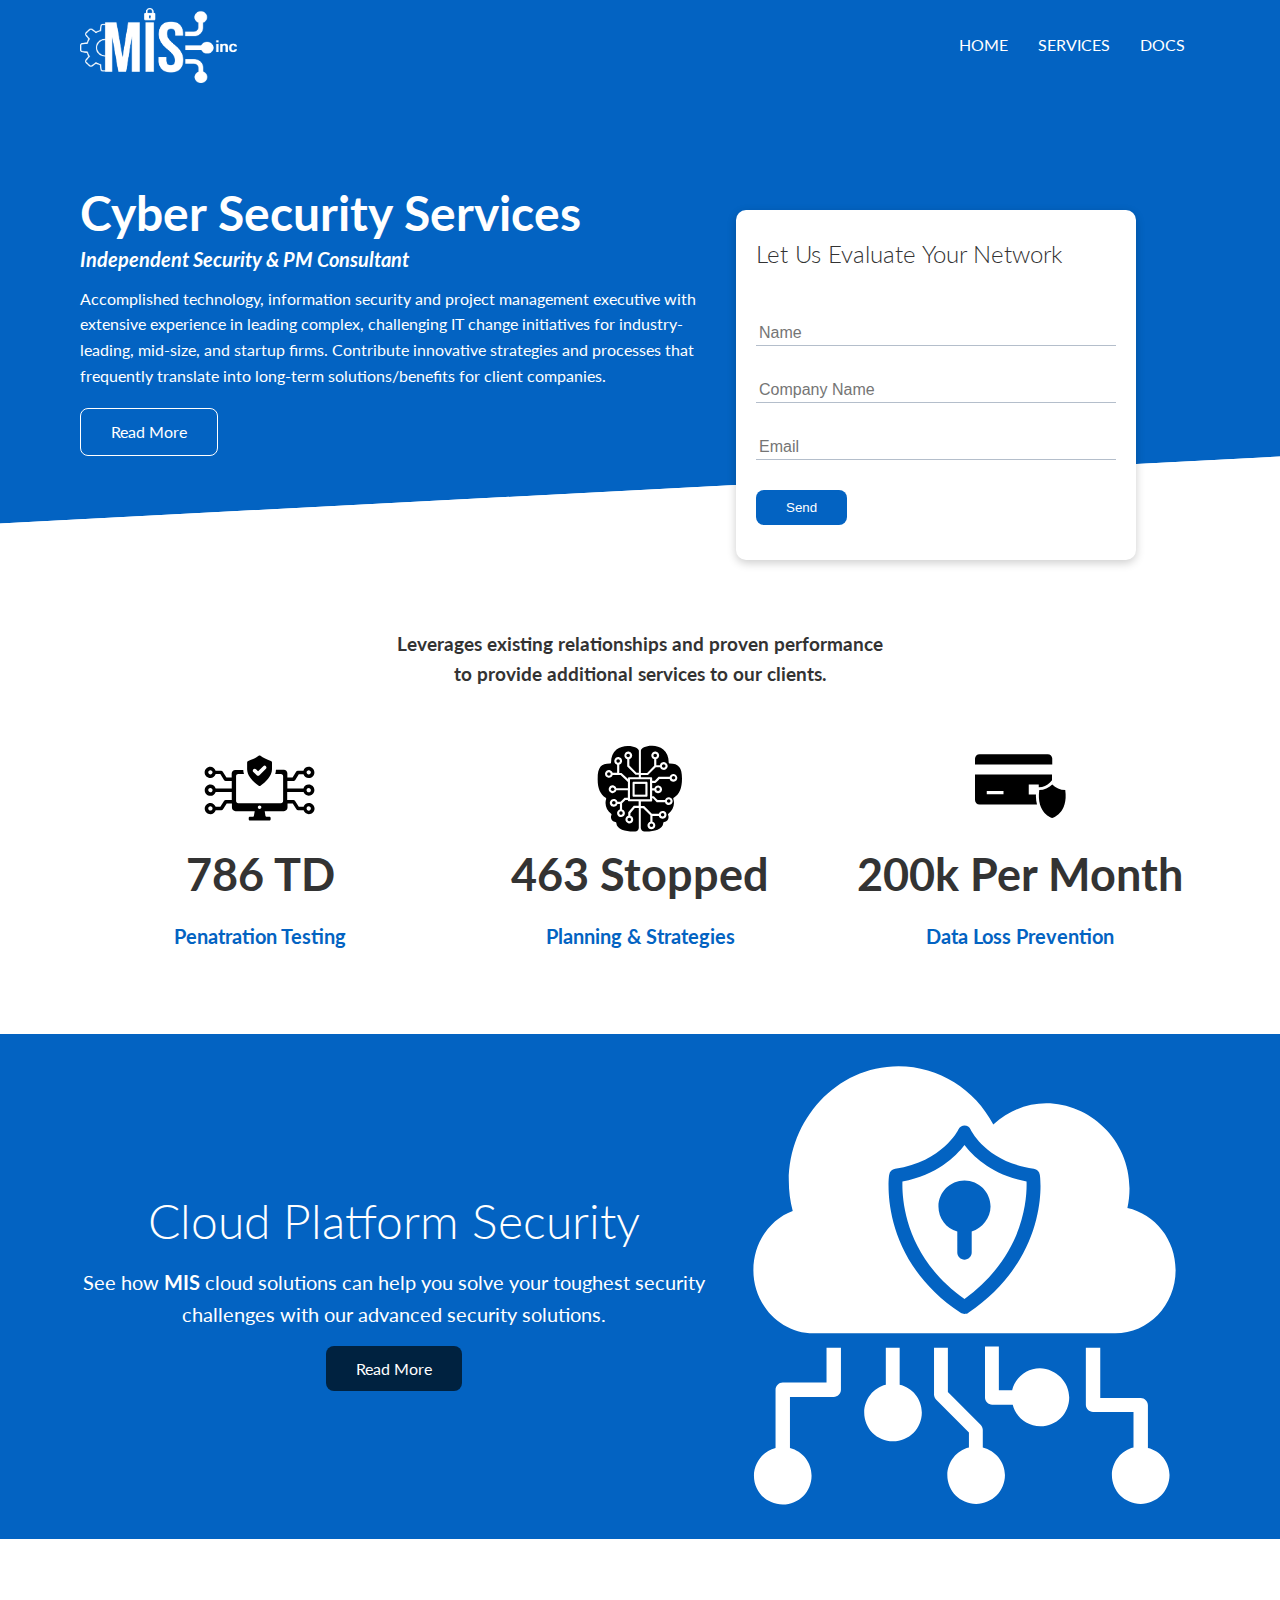
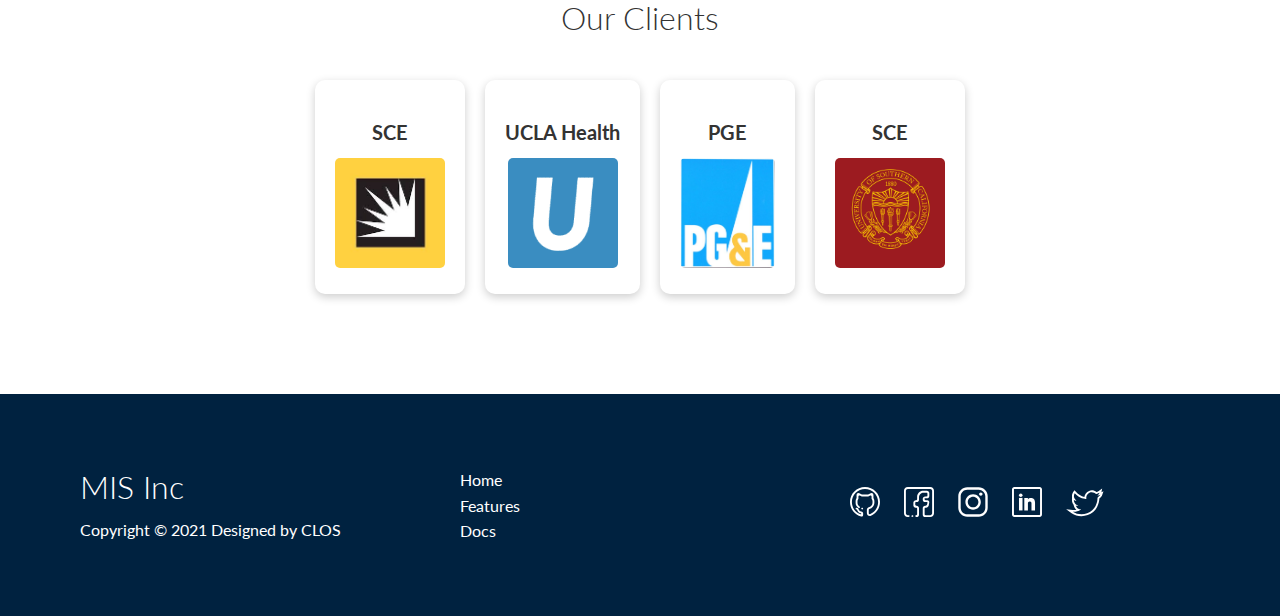
<file: index.html>
<!DOCTYPE html>
<html lang="en">
<head>
  <meta charset="UTF-8">
  <meta http-equiv="X-UA-Compatible" content="IE=edge">
  <meta name="viewport" content="width=device-width, initial-scale=1.0">

  <link rel="stylesheet" href="css/style.css">

  <title>Home - MIS Inc - Mark Macias - Sr. Cybersecurity Consultant</title>
</head>
<body>

  <header>
    <!-- NAVBAR -->
    <div class="navbar">
      <div class="container flex">
        <!-- <h1 class="logo">MIS Inc</h1> -->
        <img src="images/logos/MIS_Logo_White4.png" class="logo" alt="">
        <nav>
          <ul>
            <li><a href="index.html">home</a></li>
            <li><a href="services.html">services</a></li>
            <li><a href="docs.html">docs</a></li>
          </ul>
        </nav>
      </div>
    </div>
  </header>

  <!-- SHOWCASE -->
  <section class="showcase" id="showcase">
    <div class="container grid">
      <div class="showcase-text">
        <h1>Cyber Security Services</h1>
        <h3>Independent Security & PM Consultant</h3>
        <p>Accomplished technology, information security and project management executive with extensive experience in leading complex, challenging IT change initiatives for industry-leading, mid-size, and startup firms. Contribute innovative strategies and processes that frequently translate into long-term solutions/benefits for client companies.</p>
        <a href="services.html" class="btn btn-outline">Read More</a>
      </div>

      <div class="showcase-form card">
        <h2>Let Us Evaluate Your Network</h2>
        <form name="contact" method="POST" netlify-honeypot="bot-field" data-netlify="true">
          <input type="hidden" name="form-name" value="contact">
          <p class="hidden">
            <label>Don’t fill this out if you’re human: <input name="bot-field" /></label>
          </p>
          <div class="form-control">
            <input type="text" name="name" placeholder="Name" required>
          </div>
          <div class="form-control">
            <input type="text" name="company" placeholder="Company Name" required>
          </div>
          <div class="form-control">
            <input type="email" name="email" placeholder="Email" required>
          </div>
          <input type="submit" value="Send" class="btn btn-primary">
        </form>
      </div>
    </div>
  </section>

  <!-- STATS -->
  <section class="stats" id="stats">
    <div class="container">
      <h3 class="stats-heading text-center my-1">
        Leverages existing relationships and proven performance to provide additional services to our clients.
      </h3>
      <div class="grid grid-3 text-center my-4">
        <div>
          <!-- <i class="fas fa-server fa-3x"></i> -->
          <img src="images/icons/noun_cyber security_3968584-pen-testin.svg" alt="">
          <h3>786 TD</h3>
          <p class="text-secondary">Penatration Testing</p>
        </div>

        <div>
          <!-- <i class="fas fa-upload fa-3x"></i> -->
          <img src="images/icons/noun_artificial intelegent_2831685-Strategies.svg">
          <h3>463 Stopped</h3>
          <p class="text-secondary">Planning & Strategies</p>
        </div>

        <div>
          <!-- <i class="fas fa-project-diagram fa-3x"></i> -->
          <img src="images/icons/noun_cyber security_742918.svg">
          <h3>200k Per Month</h3>
          <p class="text-secondary">Data Loss Prevention</p>
        </div>
      </div>
    </div>
  </section>

  <!-- Cli -->
  <!-- <section class="cli">
    <div class="container grid">

      <img src="images/cli/cli.png" alt="">
      <div class="card">
        <h3>Easy to use, cross-platform CLI</h3>
      </div>

      <div class="card">
        <h3>Deploy in seconds</h3>
      </div>

    </div>
  </section> -->

  <!-- CLOUD -->
  <section class="cloud bg-primary my-2 py-2" id="cloud">
    <div class="container grid">
      <div class="text-center">
        <h2 class="lg">Cloud Platform Security</h2>
        <p class="lead my-1">See how <strong>MIS</strong> cloud solutions can help you solve your toughest security challenges with our advanced security solutions.
        </p>
        <a href="services.html" class="btn btn-dark">Read More</a>
      </div>
      <img src="images/icons/noun_Cloud Security_2359887-cloud-security-white.svg" class="text-center" alt="">
    </div>
  </section>

  <!-- CLIENTS -->
  <section class="clients" id="clients">
    <h2 class="md text-center my-2">
      Our Clients
    </h2>
    <div class="container flex">
      <div class="card">
        <h4 class="text-center my-1">SCE</h4>
        <img src="images/logos/images.jpeg" alt="">
      </div>
      <div class="card">
        <h4 class="text-center my-1">UCLA Health</h4>
        <img src="images/logos/UCLA_Health.png" alt="">
      </div>
      <div class="card">
        <h4 class="text-center my-1">PGE</h4>
        <img src="images/logos/pge.max-640x480.jpg" alt="">
      </div>
      <div class="card">
        <h4 class="text-center my-1">SCE</h4>
        <img src="images/logos/b9d59797326b5778d82e9cb34ecdeb8e.jpeg" alt="">
      </div>
    </div>
  </section>

  <!-- FOOTER -->
  <footer class="footer bg-dark py-5" id="footer">

    <div class="container grid grid-3">
      <div>
        <h1>MIS Inc</h1>
        <p>Copyright &copy; 2021 Designed by CLOS</p>
      </div>

      <nav>
        <ul>
          <li><a href="index.html">Home</a></li>
          <li><a href="services.html">Features</a></li>
          <li><a href="docs.html">Docs</a></li>
        </ul>
      </nav>
  
      <div class="social">
        <a href="#"><img src="images/social/330378_fork_github_mark_octocat_icon.svg" alt=""></a>
  
        <a href="#"><img src="images/social/299714_fan page_fb_facebook_like_page_icon.svg" alt=""></a>
  
        <a href="#"><img src="images/social/2959748_instagram_photo_share_icon.svg" alt=""></a>
  
        <a href="#"><img src="images/social/2959747_employment_business_linkedin_work_icon.svg" alt=""></a>
  
        <a href="#"><img src="images/social/2959740_bird_news_tweet_twitter_icon.svg" alt=""></a>
        
      </div>
      
    </div>

    

  </footer>
  
</body>
</html>
</file>
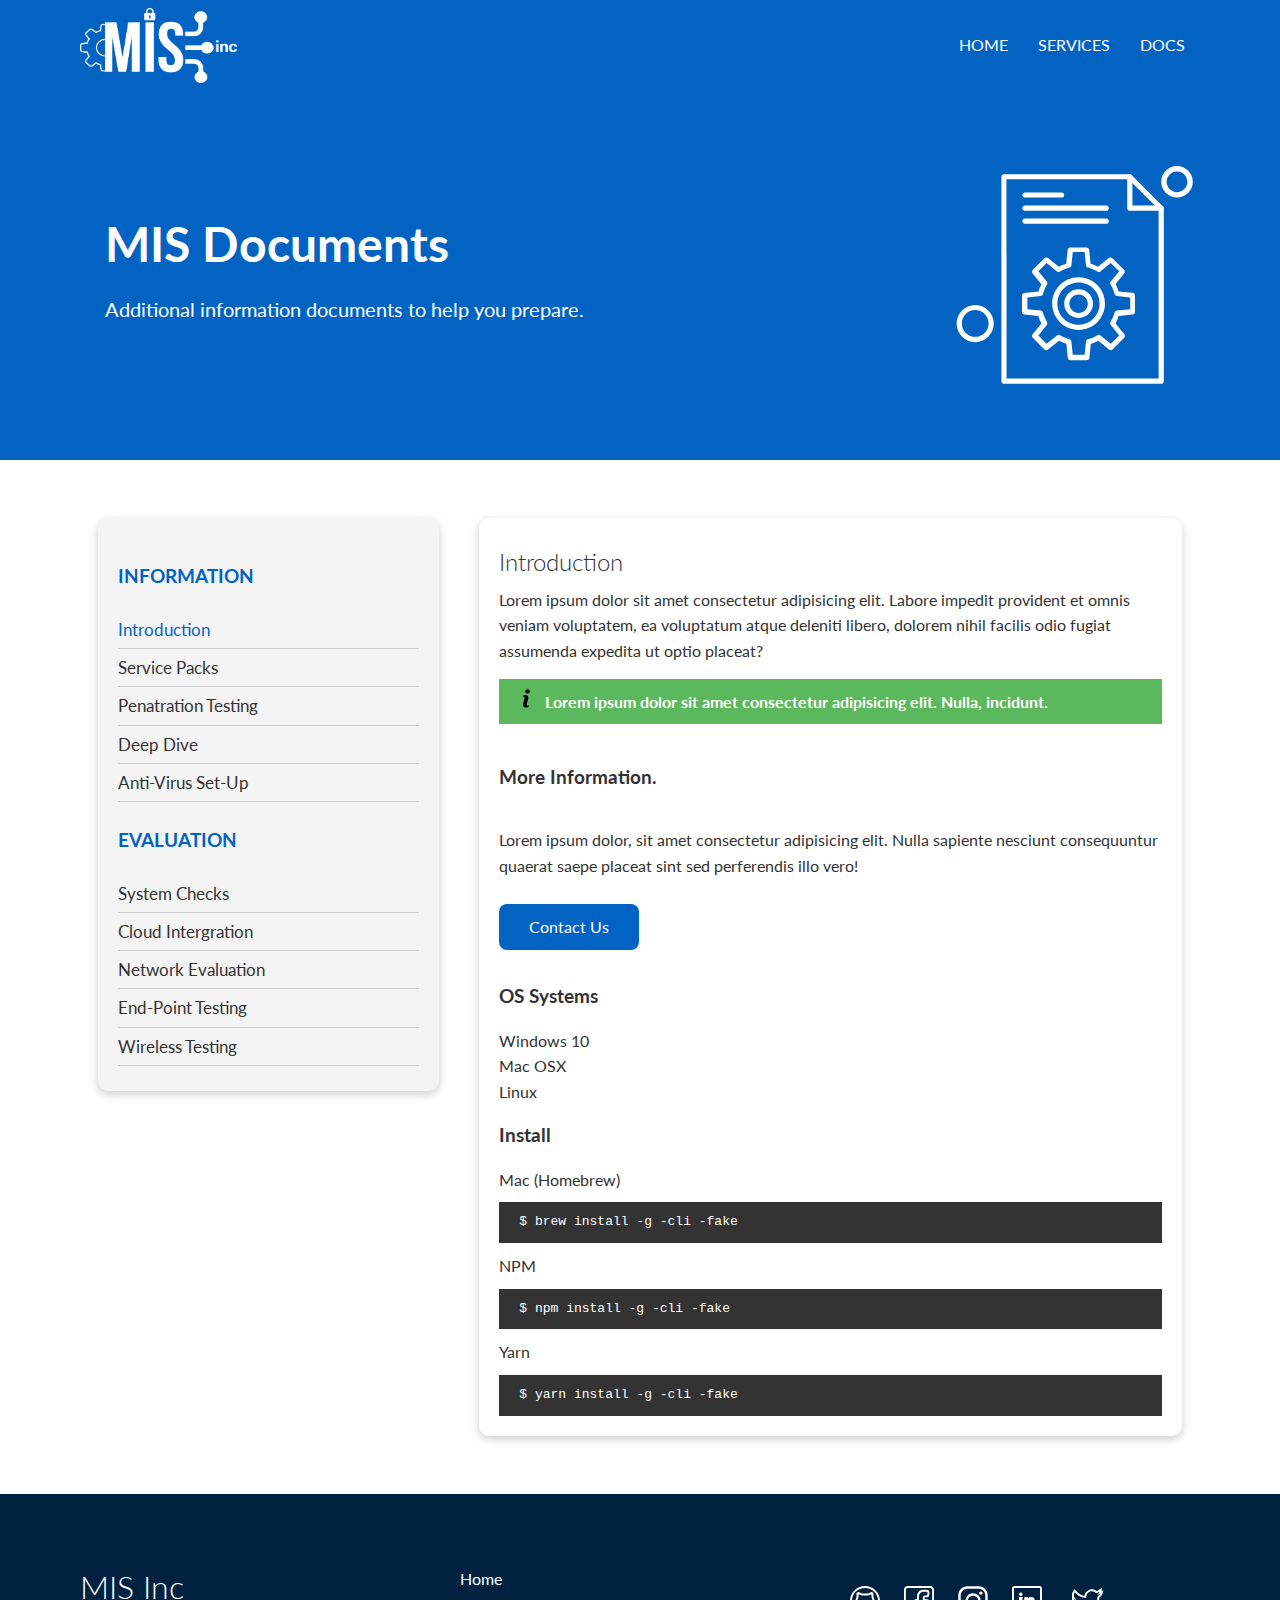
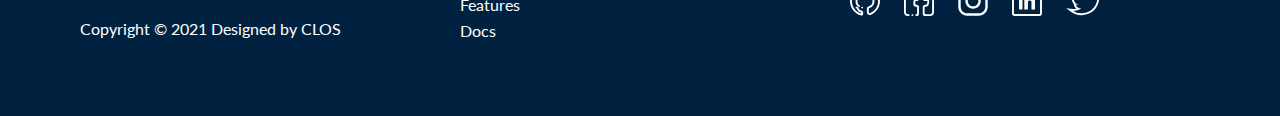
<file: docs.html>
<!DOCTYPE html>
<html lang="en">
<head>
  <meta charset="UTF-8">
  <meta http-equiv="X-UA-Compatible" content="IE=edge">
  <meta name="viewport" content="width=device-width, initial-scale=1.0">

  <link rel="stylesheet" href="css/style.css">

  <title>Documents - MIS Inc - Mark Macias - Sr. Cybersecurity Consultant</title>
</head>
<body>

  <header>
    <!-- NAVBAR -->
    <div class="navbar">
      <div class="container flex">
        <!-- <h1 class="logo">MIS Inc</h1> -->
        <img src="images/logos/MIS_Logo_White4.png" class="logo" alt="">
        <nav>
          <ul>
            <li><a href="index.html">home</a></li>
            <li><a href="services.html">services</a></li>
            <li><a href="docs.html">docs</a></li>
          </ul>
        </nav>
      </div>
    </div>
  </header>

  <!-- SERVICES HEADER -->
  <section class="docs-head bg-primary py-3" id="docs-header">
    <div class="container grid">
      <div class="docs-text">
        <h1 class="md">MIS Documents</h1>
        <p class="lead">Additional information documents to help you prepare.</p>
      </div>
      <img src="images/icons/noun_Document_3596931.svg" alt="">
    </div>
  </section>

  <!-- DOCS MAIN -->
  <section class="docs-main m-4">
    <div class="container grid">
      <div class="card bg-light p-3">
        <h3 class="my-2 h3">Information</h3>
        <nav>
          <ul>
            <li><a href="#" class="text-primary">Introduction</a></li>
            <li><a href="#">Service Packs</a></li>
            <li><a href="#">Penatration Testing</a></li>
            <li><a href="#">Deep Dive</a></li>
            <li><a href="#">Anti-Virus Set-Up</a></li>
          </ul>
        </nav>

        <h3 class="my-2 h3">Evaluation</h3>
        <nav>
          <ul>
            <li><a href="#">System Checks</a></li>
            <li><a href="#">Cloud Intergration</a></li>
            <li><a href="#">Network Evaluation</a></li>
            <li><a href="#">End-Point Testing</a></li>
            <li><a href="#">Wireless Testing</a></li>
          </ul>
        </nav>
      </div>

      <div class="card card-main">
        <h2>Introduction</h2>
        <p>Lorem ipsum dolor sit amet consectetur adipisicing elit. Labore impedit provident et omnis veniam voluptatem, ea voluptatum atque deleniti libero, dolorem nihil facilis odio fugiat assumenda expedita ut optio placeat?</p>

        <div class="alert alert-success">
          <img src="images/icons/noun_Info_73316-2.svg" alt="">
          Lorem ipsum dolor sit amet consectetur adipisicing elit. Nulla, incidunt.
        </div>

        <h3 class="py-2">More Information.</h3>

        <p>Lorem ipsum dolor, sit amet consectetur adipisicing elit. Nulla sapiente nesciunt consequuntur quaerat saepe placeat sint sed perferendis illo vero!</p>

        <a href="#" class="btn btn-primary my-1">Contact Us</a>

        <h3 class="my-1">OS Systems</h3>

        <ul>
          <li>Windows 10</li>
          <li>Mac OSX</li>
          <li>Linux</li>
        </ul>

        <h3 class="my-1">Install</h3>
        <p>Mac (Homebrew)</p>
        <pre><code>$ brew install -g -cli -fake</code></pre>

        <p>NPM</p>
        <pre><code>$ npm install -g -cli -fake</code></pre>

        <p>Yarn</p>
        <pre><code>$ yarn install -g -cli -fake</code></pre>


      </div>
    </div>
  </section>


  <!-- FOOTER -->
  <footer class="footer bg-dark py-5">

    <div class="container grid grid-3">
      <div>
        <h1>MIS Inc</h1>
        <p>Copyright &copy; 2021 Designed by CLOS</p>
      </div>

      <nav>
        <ul>
          <li><a href="index.html">Home</a></li>
          <li><a href="services.html">Features</a></li>
          <li><a href="docs.html">Docs</a></li>
        </ul>
      </nav>
  
      <div class="social">
        <a href="#"><img src="images/social/330378_fork_github_mark_octocat_icon.svg" alt=""></a>
  
        <a href="#"><img src="images/social/299714_fan page_fb_facebook_like_page_icon.svg" alt=""></a>
  
        <a href="#"><img src="images/social/2959748_instagram_photo_share_icon.svg" alt=""></a>
  
        <a href="#"><img src="images/social/2959747_employment_business_linkedin_work_icon.svg" alt=""></a>
  
        <a href="#"><img src="images/social/2959740_bird_news_tweet_twitter_icon.svg" alt=""></a>
        
      </div>
      
    </div>

    

  </footer>
  
</body>
</html>
</file>
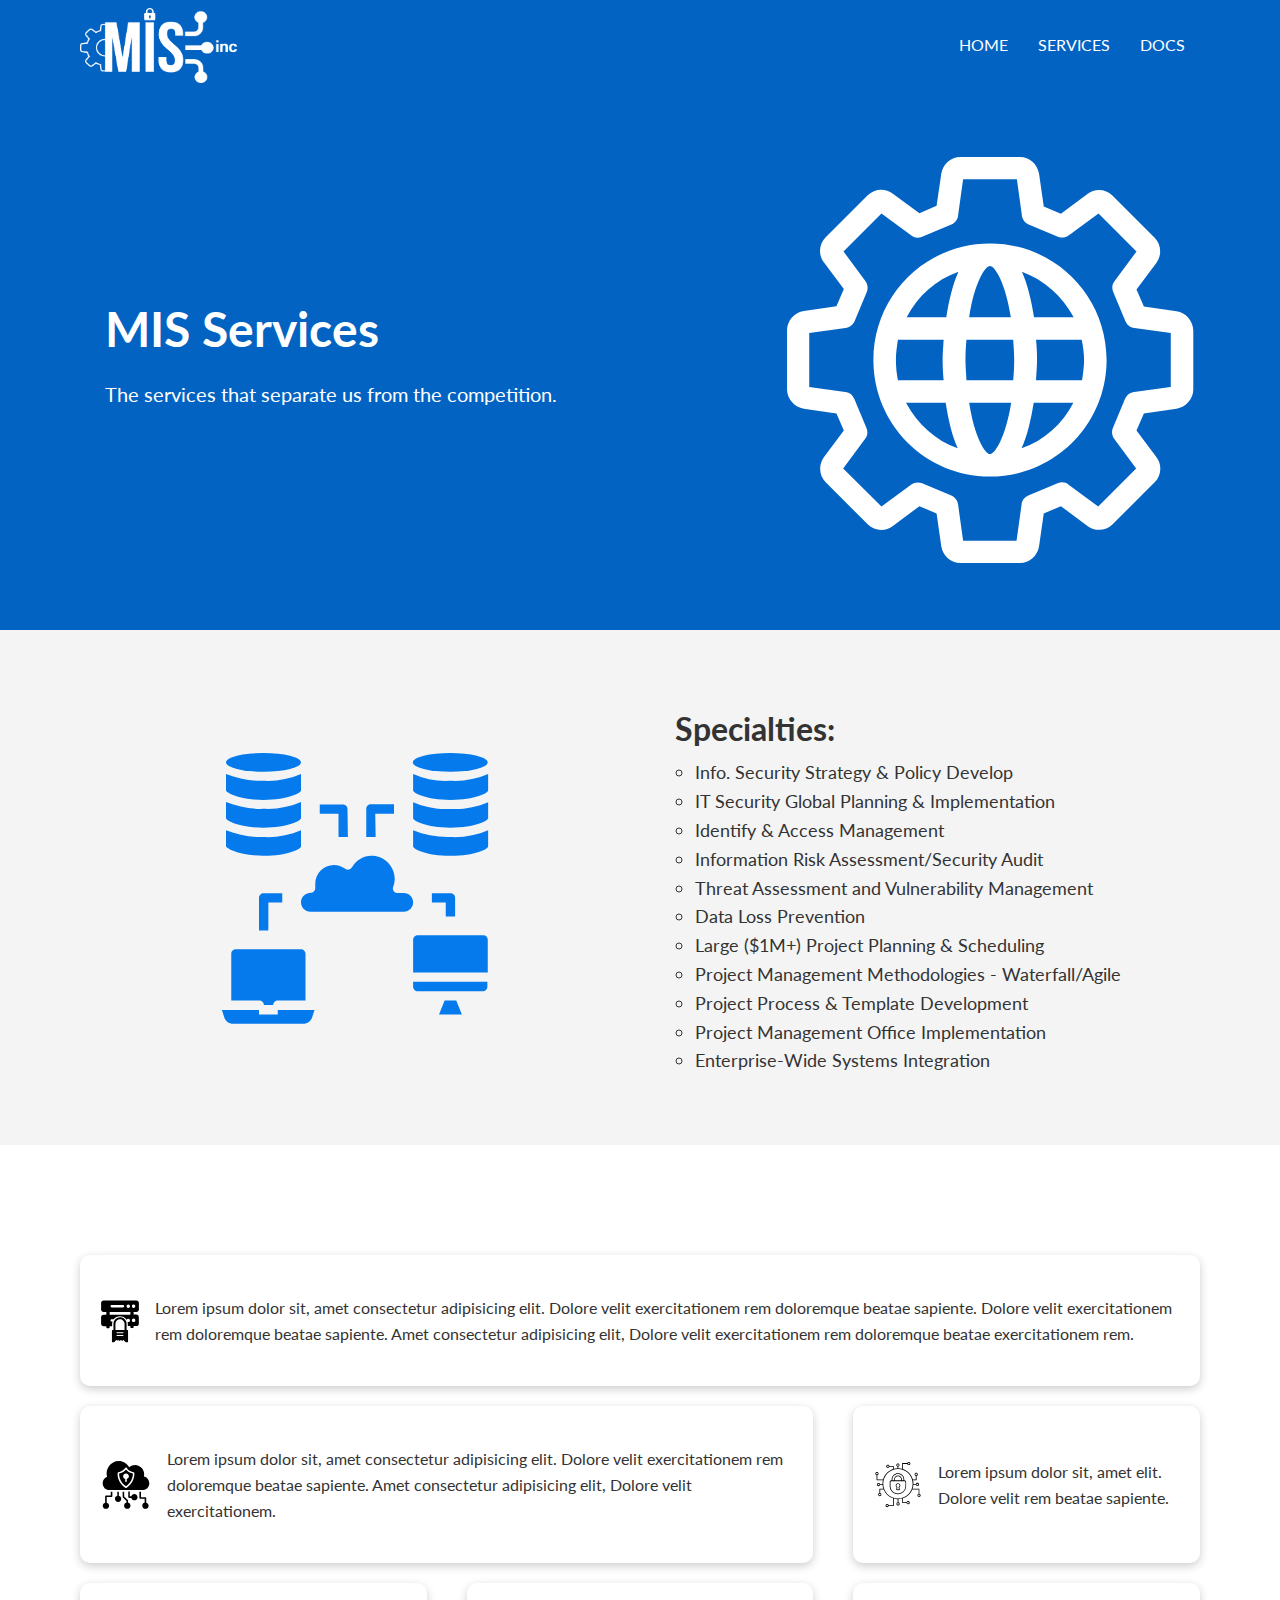
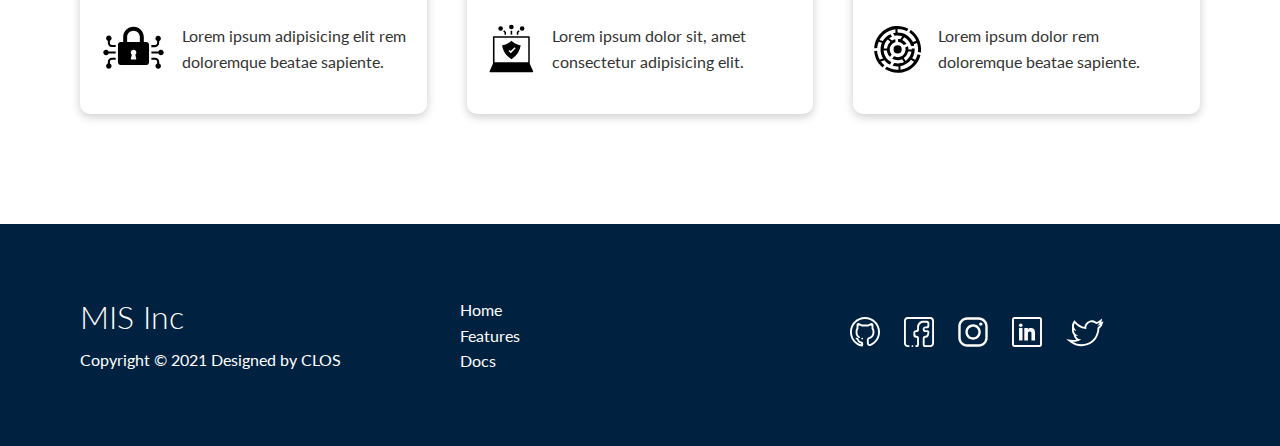
<file: services.html>
<!DOCTYPE html>
<html lang="en">
<head>
  <meta charset="UTF-8">
  <meta http-equiv="X-UA-Compatible" content="IE=edge">
  <meta name="viewport" content="width=device-width, initial-scale=1.0">

  <link rel="stylesheet" href="css/style.css">

  <title>Services - MIS Inc - Mark Macias - Sr. Cybersecurity Consultant</title>
</head>
<body>

  <header>
    <!-- NAVBAR -->
    <div class="navbar">
      <div class="container flex">
        <!-- <h1 class="logo">MIS Inc</h1> -->
        <img src="images/logos/MIS_Logo_White4.png" class="logo" alt="">
        <nav>
          <ul>
            <li><a href="index.html">home</a></li>
            <li><a href="services.html">services</a></li>
            <li><a href="docs.html">docs</a></li>
          </ul>
        </nav>
      </div>
    </div>
  </header>

  <!-- SERVICES -->
  <section class="services-head bg-primary py-3" id="services-header">
    <div class="container grid">
      <div class="services-text">
        <h1 class="md">MIS Services</h1>
        <p class="lead">The services that separate us from the competition.</p>
      </div>
      <img src="images/icons/noun_Global Management_4310975.svg" alt="">
    </div>
  </section>

  <!-- SUB-HEAD -->
  <section class="services-sub-head bg-light py-3" id="specialties">
    <div class="container grid">
      <img src="images/icons/noun_Network_3602001-ITNetwork.svg" alt="">
      <div class="services-text">
        <h1 class="xl">Specialties:</h1>
        <ul class="services-ul">
          <li>Info. Security Strategy & Policy Develop
          </li>
          <li>IT Security Global Planning & Implementation</li>
          <li>Identify & Access Management</li>
          <li>Information Risk Assessment/Security Audit</li>
          <li>Threat Assessment and Vulnerability Management</li>
          <li>Data Loss Prevention</li>
          <li>Large ($1M+) Project Planning & Scheduling</li>
          <li>Project Management Methodologies - Waterfall/Agile</li>
          <li>Project Process & Template Development</li>
          <li>Project Management Office Implementation</li>
          <li>Enterprise-Wide Systems Integration</li>
        </ul>
      </div>
      </div>
    </div>
  </section>

  <!-- CARD FLEX -->
  <section class="services-main my-2" id="card-service">
    <div class="container grid grid-3">
      <div class="card flex">
        <img src="images/icons/noun_cyber security_1461041_serverlock.svg" alt="">
        <p>Lorem ipsum dolor sit, amet consectetur adipisicing elit. Dolore velit exercitationem rem doloremque beatae sapiente.  Dolore velit exercitationem rem doloremque beatae sapiente. Amet consectetur adipisicing elit, Dolore velit exercitationem rem doloremque beatae exercitationem rem.  </p>
      </div>

      <div class="card flex">
        <img src="images/icons/noun_Cloud Security_2359887-cloud-security.svg" alt="">
        <p>Lorem ipsum dolor sit, amet consectetur adipisicing elit. Dolore velit exercitationem rem doloremque beatae sapiente. Amet consectetur adipisicing elit, Dolore velit exercitationem.</p>
      </div>

      <div class="card flex">
        <img src="images/icons/noun_cyber security_1382336.svg" alt="">
        <p>Lorem ipsum dolor sit, amet elit. Dolore velit rem beatae sapiente.</p>
      </div>

      <div class="card flex">
        <img src="images/icons/noun_cyber security_2784497-Lock2.svg" alt="">
        <p>Lorem ipsum adipisicing elit rem doloremque beatae sapiente.</p>
      </div>

      <div class="card flex">
        <img src="images/icons/noun_cyber security_4251470-project-strategy.svg" alt="">
        <p>Lorem ipsum dolor sit, amet consectetur adipisicing elit. </p>
      </div>

      <div class="card flex">
        <img src="images/icons/noun_Maze_3381487.svg" alt="">
        <p>Lorem ipsum dolor rem doloremque beatae sapiente.</p>
      </div>
    </div>
  </section>

  <!-- FOOTER -->
  <footer class="footer bg-dark py-5">

    <div class="container grid grid-3">
      <div>
        <h1>MIS Inc</h1>
        <p>Copyright &copy; 2021 Designed by CLOS</p>
      </div>

      <nav>
        <ul>
          <li><a href="index.html">Home</a></li>
          <li><a href="services.html">Features</a></li>
          <li><a href="docs.html">Docs</a></li>
        </ul>
      </nav>
  
      <div class="social">
        <a href="#"><img src="images/social/330378_fork_github_mark_octocat_icon.svg" alt=""></a>
  
        <a href="#"><img src="images/social/299714_fan page_fb_facebook_like_page_icon.svg" alt=""></a>
  
        <a href="#"><img src="images/social/2959748_instagram_photo_share_icon.svg" alt=""></a>
  
        <a href="#"><img src="images/social/2959747_employment_business_linkedin_work_icon.svg" alt=""></a>
  
        <a href="#"><img src="images/social/2959740_bird_news_tweet_twitter_icon.svg" alt=""></a>
        
      </div>
      
    </div>

    

  </footer>
  
</body>
</html>
</file>
<file: css/style.css>
@import url("https://fonts.googleapis.com/css2?family=Lato:wght@300&display=swap");*{-webkit-box-sizing:border-box;box-sizing:border-box;margin:0;padding:0}body{font-family:"Lato",sans-serif;color:#333333;line-height:1.6}.text-center{text-align:center}ul{list-style-type:none}a{text-decoration:none;color:#333333}h1,h2{font-weight:300;line-height:1.2;margin:10px 0}p{margin:10px 0}.lead{font-size:20px}.sm{font-size:1rem}.md{font-size:2rem}.lg{font-size:3rem}.xl{font-size:4rem}.showcase{background-color:#0363c2;color:#fff;height:450px;padding-left:30px;position:relative}.showcase h1{font-size:48px;font-weight:700}.showcase h3{font-size:20px;line-height:.7;font-style:italic}.showcase p{margin:20px 0}.showcase .grid{-ms-grid-columns:55% 45%;grid-template-columns:55% 45%;gap:30px;overflow:visible}.showcase-text{-webkit-animation:slideInFromLeft 1.5s ease-in;animation:slideInFromLeft 1.5s ease-in}.showcase::before,.showcase::after{content:'';position:absolute;height:100px;bottom:-50px;right:0;left:0;background-color:#fff;transform:skewY(-3deg);-webkit-transform:skewY(-3deg);-moz-transform:skewY(-3deg);-ms-transform:skewY(-3deg)}.showcase-form{-webkit-animation:slideInFromRight 1.5s ease-in;animation:slideInFromRight 1.5s ease-in;position:relative;top:70px;height:350px;width:400px;padding:40px;z-index:100}.showcase-form .form-control{margin:30px 0}.showcase-form input[type='text'],.showcase-form input[type='email']{border:0;border-bottom:1px solid #b4becb;width:100%;padding:3px;font-size:16px}.showcase-form input:focus{outline:none}.navbar{background-color:#0363c2;color:#fff;height:90px;overflow:hidden}.navbar .logo{height:75px;width:auto}.navbar ul{display:-webkit-box;display:-ms-flexbox;display:flex}.navbar li{margin:0 5px;padding:10px;text-transform:uppercase}.navbar .flex{-webkit-box-pack:justify;-ms-flex-pack:justify;justify-content:space-between}.navbar a{color:#fff;padding-bottom:8px}.navbar a:hover{border-bottom:2px #fff solid}.btn{display:inline-block;padding:10px 30px;cursor:pointer;background-color:#0363c2;color:#fff;border:none;border-radius:8px}.btn:hover{-webkit-transform:scale(0.98);transform:scale(0.98)}.btn-outline{background-color:transparent;border:1px #fff solid}.stats{padding-top:90px;-webkit-animation:slideInFromBottom 1.5s ease-in;animation:slideInFromBottom 1.5s ease-in}.stats .grid h3{font-size:45px}.stats .grid p{font-size:20px;font-weight:bolder;color:#0363c2}.stats .container .stats-heading{max-width:500px;margin:auto}.stats .container .grid-3 img{height:100px;width:auto;vertical-align:middle}.cli .grid{-ms-grid-columns:(1fr)[3];grid-template-columns:repeat(3, 1fr);-ms-grid-rows:(1fr)[2];grid-template-rows:repeat(2, 1fr)}.cli .grid>*:first-child{-ms-grid-column:1;-ms-grid-column-span:2;grid-column:1 / span 2;-ms-grid-row:1;-ms-grid-row-span:2;grid-row:1 / span 2}.cloud .grid{-ms-grid-columns:4fr 3fr;grid-template-columns:4fr 3fr}.clients{margin:60px 0}.clients .flex{-ms-flex-wrap:wrap;flex-wrap:wrap}.clients .card{text-align:center;margin:18px 10px 40px;-webkit-transition:-webkit-transform 0.2s ease-in;transition:-webkit-transform 0.2s ease-in;transition:transform 0.2s ease-in;transition:transform 0.2s ease-in, -webkit-transform 0.2s ease-in}.clients .card h4{font-size:20px;font-weight:bolder;margin-bottom:10px;text-align:center}.clients .card img{height:110px;width:auto;border-radius:5px}.clients .card:hover{-webkit-transform:translateY(-15px);transform:translateY(-15px)}.footer nav ul li a{color:#fff}.footer .social a img{height:30px;width:auto;margin:0 5px;padding:0 5px}.grid{display:-ms-grid;display:grid;-ms-grid-columns:(1fr)[2];grid-template-columns:repeat(2, 1fr);gap:20px;-webkit-box-pack:center;-ms-flex-pack:center;justify-content:center;-webkit-box-align:center;-ms-flex-align:center;align-items:center;height:100%}.grid-3{-ms-grid-columns:(1fr)[3];grid-template-columns:repeat(3, 1fr)}.m-1{margin:1rem}.m-2{margin:1.5rem}.m-3{margin:2rem}.m-4{margin:3rem}.m-5{margin:4rem}.my-1{margin:1rem 0}.my-2{margin:1.5rem 0}.my-3{margin:2rem 0}.my-4{margin:3rem 0}.my-5{margin:4rem 0}.p-1{padding:1rem}.p-2{padding:1.5rem}.p-3{padding:2rem}.p-4{padding:3rem}.p-5{padding:4rem}.py-1{padding:1rem 0}.py-2{padding:1.5rem 0}.py-3{padding:2rem 0}.py-4{padding:3rem 0}.py-5{padding:4rem 0}.container{max-width:1200px;margin:0 auto;padding:0 40px;overflow:auto}.flex{display:-webkit-box;display:-ms-flexbox;display:flex;-webkit-box-pack:center;-ms-flex-pack:center;justify-content:center;-webkit-box-align:center;-ms-flex-align:center;align-items:center;height:100%}img{width:100%}.card{background-color:#fff;border-radius:10px;-webkit-box-shadow:0 3px 10px rgba(0,0,0,0.2);box-shadow:0 3px 10px rgba(0,0,0,0.2);color:#333;padding:20px;margin:10px}.bg-primary,.btn-primary{background-color:#0363c2;color:#fff}.bg-secondary,.btn-secondary{background-color:#1c3fa8;color:#fff}.bg-dark,.btn-dark{background-color:#002240;color:#fff}.bg-light,.btn-light{background-color:#f4f4f4;color:#333}.text-primary{color:#0363c2}.text-secondary{color:#1c3fa8}.text-dark{color:#002240}.text-light{color:#f4f4f4}.alert{background-color:#f4f4f4;padding:10px 20px;font-weight:bold;margin:15px 0}.alert-success{background-color:#5cb85c;color:#fff}.alert-error{background-color:#d9534f;color:#fff}.alert img{margin-right:7px}code,pre{background-color:#333;color:#fff;padding:10px}.hidden{visibility:hidden;height:0}.services-head{padding:60px 0}.services-head .services-text{padding:0 25px}.services-head .services-text h1{font-size:48px;font-weight:700}.services-head .services-text h3{font-size:20px;line-height:.7;font-style:italic}.services-head .services-text p{margin:20px 0}.services-head img{width:420px;justify-self:flex-end}.services-sub-head{padding:70px 0}.services-sub-head .services-text{padding:0 25px}.services-sub-head .services-text h1{font-size:32px;font-weight:bolder}.services-sub-head .services-text h3{font-size:20px;line-height:.7;font-style:italic}.services-sub-head .services-text p{margin:20px 0}.services-sub-head .services-text .services-ul{margin-left:20px;font-size:18px;list-style-type:circle}.services-sub-head img{width:300px;margin:0 auto}.services-main{margin:80px 0}.services-main .grid{padding:30px}.services-main .grid>*:first-child{-ms-grid-column:1;-ms-grid-column-span:3;grid-column:1 /span 3}.services-main .grid>*:nth-child(2){-ms-grid-column:1;-ms-grid-column-span:2;grid-column:1 /span 2}.services-main .card{overflow:none}.services-main .card img{height:50px;width:auto;margin-right:15px}.docs-head{padding:60px 0}.docs-head .docs-text{padding:0 25px}.docs-head .docs-text h1{font-size:48px;font-weight:700}.docs-head .docs-text h3{font-size:20px;line-height:.7;font-style:italic}.docs-head .docs-text p{margin:20px 0}.docs-head img{width:250px;justify-self:flex-end}.docs-main .grid{-ms-grid-columns:1fr 2fr;grid-template-columns:1fr 2fr;-webkit-box-align:start;-ms-flex-align:start;align-items:flex-start}.docs-main nav li{font-size:17px;padding-bottom:5px;margin-bottom:5px;border-bottom:1px #ccc solid}.docs-main a:hover{font-weight:bold}.docs-main .container .card .h3{color:#0363c2;text-transform:uppercase}.docs-main .container .card-main img{width:15px}@-webkit-keyframes slideInFromLeft{0%{-webkit-transform:translateX(-100%);transform:translateX(-100%)}100%{-webkit-transform:translateX(0);transform:translateX(0)}}@keyframes slideInFromLeft{0%{-webkit-transform:translateX(-100%);transform:translateX(-100%)}100%{-webkit-transform:translateX(0);transform:translateX(0)}}@-webkit-keyframes slideInFromRight{0%{-webkit-transform:translateX(100%);transform:translateX(100%)}100%{-webkit-transform:translateX(0);transform:translateX(0)}}@keyframes slideInFromRight{0%{-webkit-transform:translateX(100%);transform:translateX(100%)}100%{-webkit-transform:translateX(0);transform:translateX(0)}}@-webkit-keyframes slideInFromTop{0%{-webkit-transform:translateY(-100%);transform:translateY(-100%)}100%{-webkit-transform:translateX(0);transform:translateX(0)}}@keyframes slideInFromTop{0%{-webkit-transform:translateY(-100%);transform:translateY(-100%)}100%{-webkit-transform:translateX(0);transform:translateX(0)}}@-webkit-keyframes slideInFromBottom{0%{-webkit-transform:translateY(100%);transform:translateY(100%)}100%{-webkit-transform:translateX(0);transform:translateX(0)}}@keyframes slideInFromBottom{0%{-webkit-transform:translateY(100%);transform:translateY(100%)}100%{-webkit-transform:translateX(0);transform:translateX(0)}}@media (max-width: 500px){.navbar{height:110px}.navbar .flex{-webkit-box-orient:vertical;-webkit-box-direction:normal;-ms-flex-direction:column;flex-direction:column}.navbar ul{padding:10px}}@media (max-width: 768px){.grid,.showcase .grid,.stats .grid,.cli .grid,.cloud .grid,.docs-main .grid{-ms-grid-columns:1fr;grid-template-columns:1fr}.services-main{margin:10px 0}.services-main .grid{-ms-grid-column:1;grid-column:1}.services-main .grid>*:first-child,.services-main .grid>*:nth-child(2){-ms-grid-column:1;grid-column:1}.showcase{height:auto}.showcase-text{text-align:center;margin-top:40px;-webkit-animation:slideInFromTop 1.5s ease-in;animation:slideInFromTop 1.5s ease-in}.showcase-form{-ms-grid-column-align:center;justify-self:center;margin:auto;-webkit-animation:slideInFromBottom 1.5s ease-in;animation:slideInFromBottom 1.5s ease-in}.navbar{padding-top:20px;height:160px;overflow:hidden}.navbar .flex{-webkit-box-orient:vertical;-webkit-box-direction:normal;-ms-flex-direction:column;flex-direction:column}.navbar ul{padding:10px}.cli .grid>*:first-child{-ms-grid-column:1;grid-column:1;-ms-grid-row:1;grid-row:1}.cloud .container img{margin:0 auto}.services-head,.docs-head{text-align:center;padding:30px 0}.services-head img,.docs-head img{-ms-grid-column-align:center;justify-self:center}.services-sub-head .services-ul{margin:0 auto}.services-head img,.services-sub-head img,.docs-head img{-ms-grid-column-align:center;justify-self:center;margin:0 auto}.flex{-webkit-box-pack:left;-ms-flex-pack:left;justify-content:left}}
</file>
